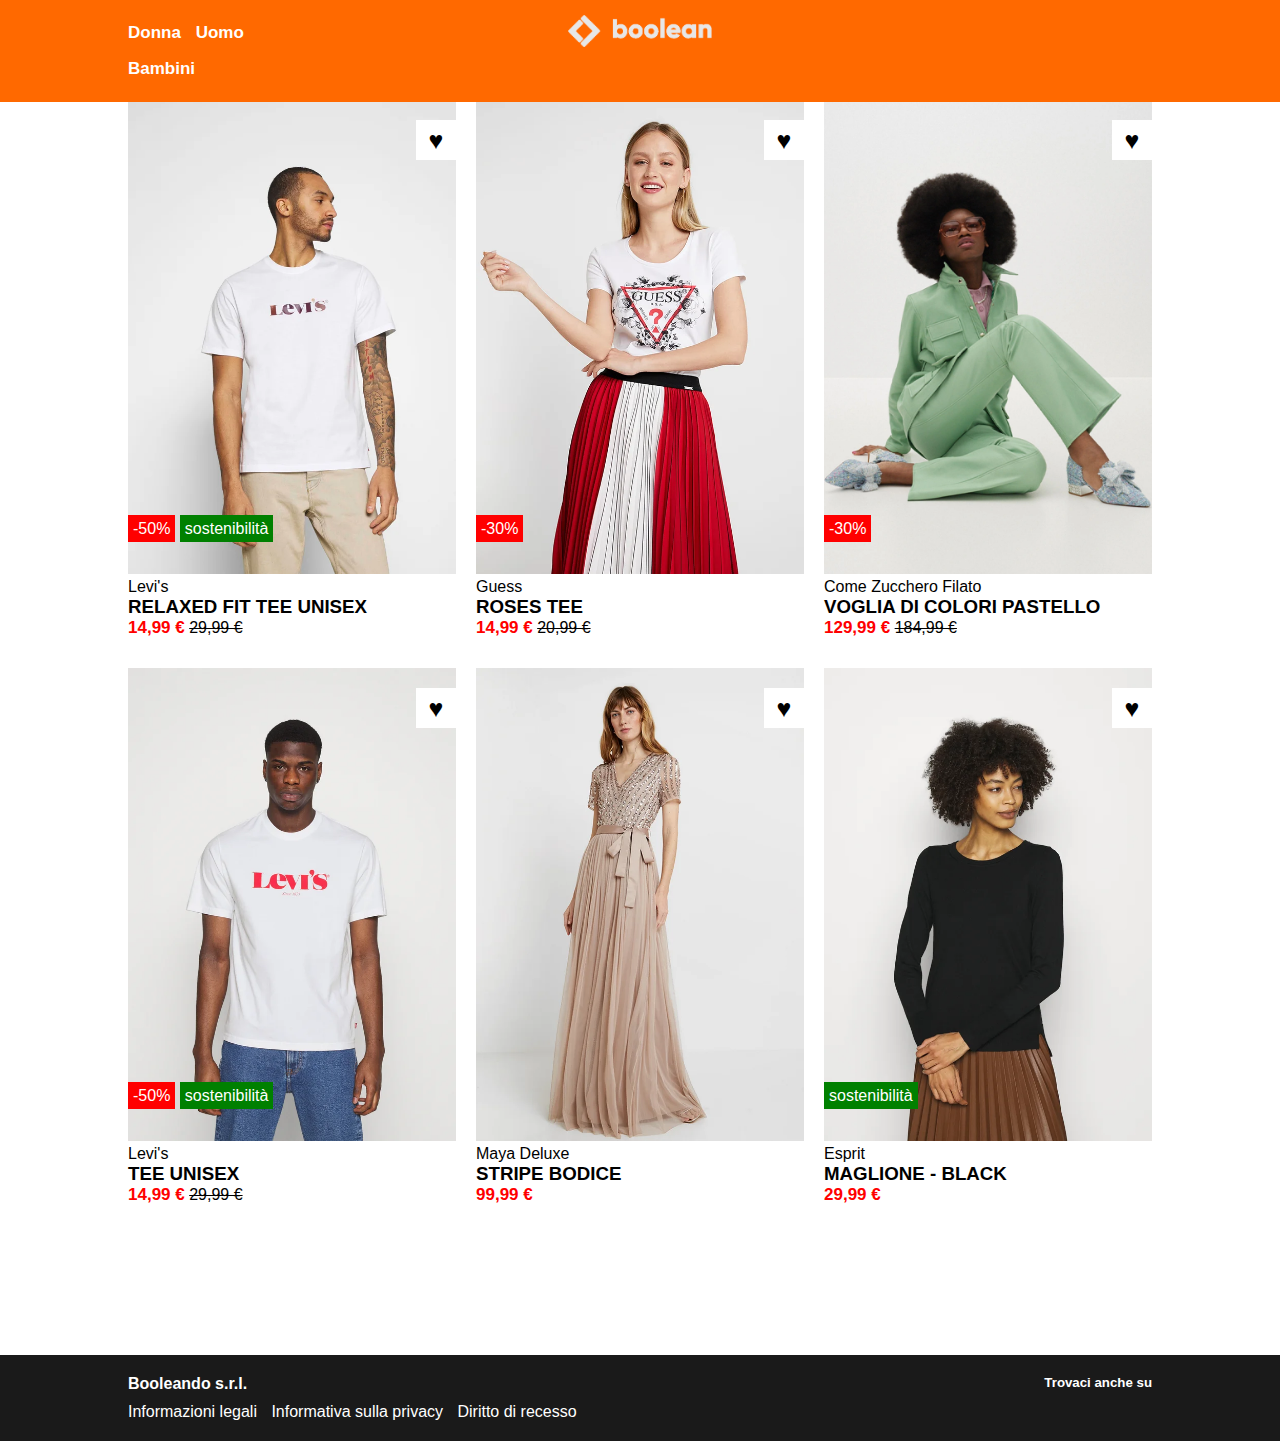
<file: index.html>
<!DOCTYPE html>
<html lang="en">
    <head>
        <meta charset="UTF-8">
        <meta http-equiv="X-UA-Compatible" content="IE=edge">
        <meta name="viewport" content="width=device-width, initial-scale=1.0">
        <title>Zoolando</title>

        <!-- CSS -->
        <link rel="stylesheet" href="https://cdnjs.cloudflare.com/ajax/libs/font-awesome/6.4.0/css/all.min.css" integrity="sha512-iecdLmaskl7CVkqkXNQ/ZH/XLlvWZOJyj7Yy7tcenmpD1ypASozpmT/E0iPtmFIB46ZmdtAc9eNBvH0H/ZpiBw==" crossorigin="anonymous" referrerpolicy="no-referrer" />
        <link rel="stylesheet" href="css/style.css">

    </head>
    <body class="debug font">

        <!-- /*///////HEADER///////*/ -->
        <header class="header_background">
            <nav class="small_bold_text text_color_white ">

                <div class="nav_slot nav_left">
                    <a href="">Donna</a>
                    <a href="">Uomo</a>
                    <a href="">Bambini</a>
                </div>
                <div class="nav_slot  header_logo">
                    <img src="img/boolean-logo.png" alt="">
                </div>
                <div class="nav_slot nav_right">
                    <a href=""><i class="fa-regular fa-user"></i></a>
                    <a href=""><i class="fa-regular fa-heart"></i></a>
                    <a href=""><i class="fa-solid fa-bag-shopping"></i></a>
                </div>

            </nav>

        </header>
        <!-- /*///////MAIN///////*/ -->
        <main>
            <section>

        <!-- MAIN_ROW_1 -->
        <!-- SLOT_1 -->
                <div class="product_row">
                    <div class="product_slot">
                        <div class="product_img">
                            <img src="img/1.webp" alt="">
                            <img  class="product_dysplay" src="img/1b.webp" alt="">
                            <div class="product_badje text_color_white">
                                <span class="discount_badje">-50%</span>
                                <span class="green_badje">sostenibilità</span>
                            </div>
                             <div class="like_button like_button_style">
                                <span>&hearts;</span>  
                             </div>
                        </div>
                        <div class="product_info">
                            <span>Levi's</span>
                            <h3>RELAXED FIT TEE UNISEX</h3>
                            <span class="price small_bold_text">14,99 &euro;</span>
                            <span class="old_price">29,99 &euro;</span>
                        </div>
                    </div>
        <!-- SLOT_2 -->
                    <div class="product_slot">
                        <div class="product_img">
                            <img src="img/2.webp" alt="">
                            <img  class="product_dysplay" src="img/2b.webp" alt="">
                            <div class="product_badje text_color_white">
                                <span class="discount_badje">-30%</span>
                                <span class="green_badje invisible_badje">sostenibilità</span>
                            </div>
                             <div class="like_button like_button_style">
                                <span>&hearts;</span>  
                             </div>
                        </div>
                        <div class="product_info">
                            <span>Guess</span>
                            <h3>ROSES TEE</h3>
                            <span class="price small_bold_text">14,99 &euro;</span>
                            <span class="old_price">20,99 &euro;</span>
                        </div>
                    </div>
        <!-- SLOT_3 -->
                    <div class="product_slot">
                        <div class="product_img">
                            <img src="img/3.webp" alt="">
                            <img  class="product_dysplay" src="img/3b.webp" alt="">
                            <div class="product_badje text_color_white">
                                <span class="discount_badje">-30%</span>
                                <span class="green_badje invisible_badje">sostenibilità</span>
                            </div>
                             <div class="like_button like_button_style">
                                <span>&hearts;</span>  
                             </div>
                        </div>
                        <div class="product_info">
                            <span>Come Zucchero Filato</span>
                            <h3>VOGLIA DI COLORI PASTELLO</h3>
                            <span class="price small_bold_text">129,99 &euro;</span>
                            <span class="old_price">184,99 &euro;</span>
                        </div>
                    </div>
                </div>

        <!-- MAIN_ROW_2 --> 
        <!-- SLOT_1 -->
                <div class="product_row">
                    <div class="product_slot">
                        <div class="product_img">
                            <img src="img/4.webp" alt="">
                            <img  class="product_dysplay" src="img/4b.webp" alt="">
                            <div class="product_badje text_color_white">
                                <span class="discount_badje">-50%</span>
                                <span class="green_badje">sostenibilità</span>
                            </div>
                             <div class="like_button like_button_style">
                                <span>&hearts;</span>  
                             </div>
                        </div>
                        <div class="product_info">
                            <span>Levi's</span>
                            <h3>TEE UNISEX</h3>
                            <span class="price small_bold_text">14,99 &euro;</span>
                            <span class="old_price">29,99 &euro;</span>
                        </div>
                    </div>
        <!-- SLOT_2 -->
                    <div class="product_slot">
                        <div class="product_img">
                            <img src="img/5.webp" alt="">
                            <img  class="product_dysplay" src="img/5b.webp" alt="">
                            <div class="product_badje text_color_white">
                                <span class="discount_badje invisible_badje">-50%</span>
                                <span class="green_badje invisible_badje">sostenibilità</span>
                            </div>
                             <div class="like_button like_button_style">
                                <span>&hearts;</span>  
                             </div>
                        </div>
                        <div class="product_info">
                            <span>Maya Deluxe</span>
                            <h3>STRIPE BODICE</h3>
                            <span class="price small_bold_text">99,99 &euro;</span>
                            <span class="old_price invisible_badje">price&euro;</span>
                        </div>
                    </div>
        <!-- SLOT_3 -->
                    <div class="product_slot">
                        <div class="product_img">
                            <img src="img/6.webp" alt="">
                            <img  class="product_dysplay" src="img/6b.webp" alt="">
                            <div class="product_badje text_color_white">
                                <span class="discount_badje invisible_badje">-50%</span>
                                <span class="green_badje">sostenibilità</span>
                            </div>
                             <div class="like_button like_button_style">
                                <span>&hearts;</span>  
                             </div>
                        </div>
                        <div class="product_info">
                            <span>Esprit</span>
                            <h3>MAGLIONE - BLACK</h3>
                            <span class="price small_bold_text">29,99 &euro;</span>
                            <span class="old_price invisible_badje">price &euro;</span>
                        </div>
                    </div>
                </div>
             </section>

        </main>
        <!-- /*///////FOOTER///////*/ -->
        <!-- SLOT_LEFT -->
        <footer class="footer_background">
            <section>
                <div class="footer_slot text_color_white">
                    <h4>Booleando s.r.l.</h4>
                    <div id="infos">
                        <a href="">Informazioni legali</a>
                        <a href="">Informativa sulla privacy</a>
                        <a href="">Diritto di recesso</a>
                    </div>
                </div>
        <!-- SLOT_RIGHT -->        
                <div class="footer_slot text_color_white">
                    <h5>Trovaci anche su</h5>
                    <div id="socials_accounts">
                        <a href=""><i class="fa-brands fa-square-twitter"></i></a>
                        <a href=""><i class="fa-brands fa-square-facebook"></i></a>
                        <a href=""><i class="fa-brands fa-square-instagram"></i></a>
                        <a href=""><i class="fa-brands fa-square-pinterest"></i></a>
                        <a href=""><i class="fa-brands fa-square-youtube"></i></a>
                    </div>
                </div>
            </section>

        </footer>

        
    </body>
</html>
</file>
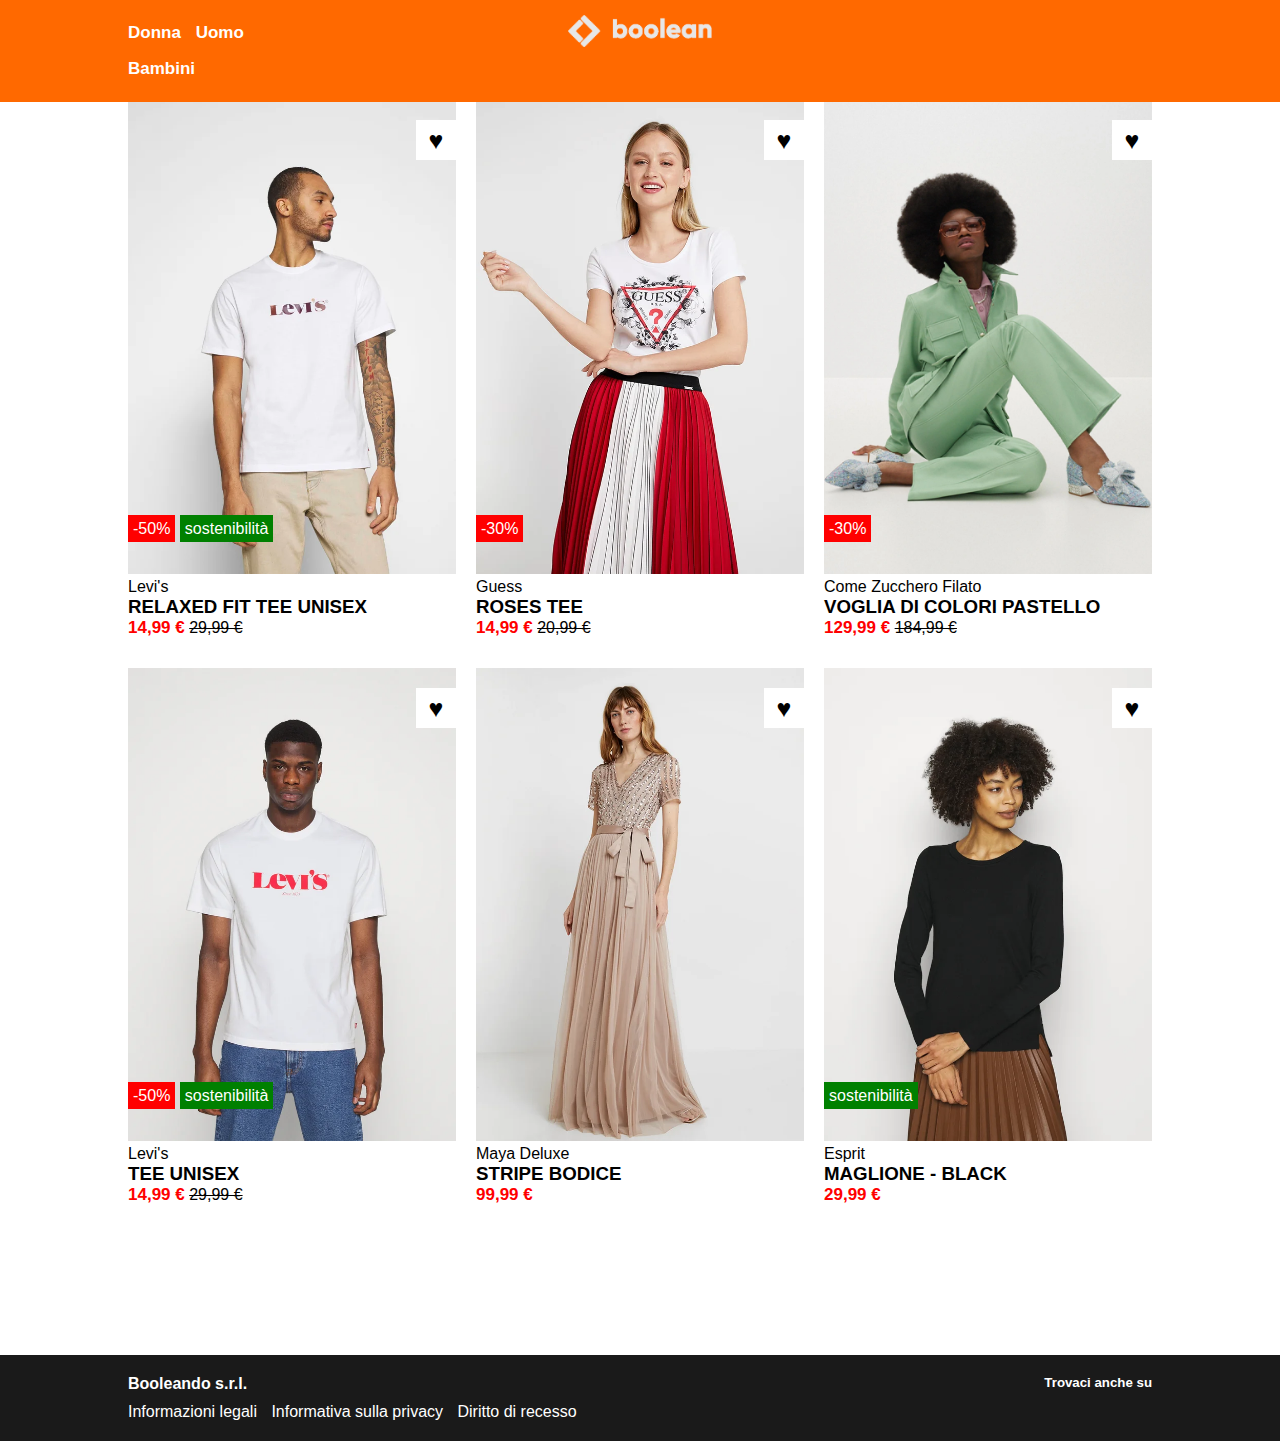
<file: bonus/index.html>
<!DOCTYPE html>
<html lang="en">
    <head>
        <meta charset="UTF-8">
        <meta http-equiv="X-UA-Compatible" content="IE=edge">
        <meta name="viewport" content="width=device-width, initial-scale=1.0">
        <title>Zoolando_Bonus</title>

        <!-- CSS -->
        <link rel="stylesheet" href="https://cdnjs.cloudflare.com/ajax/libs/font-awesome/6.4.0/css/all.min.css" integrity="sha512-iecdLmaskl7CVkqkXNQ/ZH/XLlvWZOJyj7Yy7tcenmpD1ypASozpmT/E0iPtmFIB46ZmdtAc9eNBvH0H/ZpiBw==" crossorigin="anonymous" referrerpolicy="no-referrer" />
        <link rel="stylesheet" href="css/style.css">

    </head>
    <body class="debug font">

        <!-- /*///////HEADER///////*/ -->
        <header class="header_background">
            <nav class="small_bold_text text_color_white ">

                <div class="nav_slot nav_left">
                    <a href="">Donna</a>
                    <a href="">Uomo</a>
                    <a href="">Bambini</a>
                </div>
                <div class="nav_slot  header_logo">
                    <img src="img/boolean-logo.png" alt="">
                </div>
                <div class="nav_slot nav_right">
                    <a href=""><i class="fa-regular fa-user"></i></a>
                    <a href=""><i class="fa-regular fa-heart"></i></a>
                    <a href=""><i class="fa-solid fa-bag-shopping"></i></a>
                </div>

            </nav>

        </header>
        <!-- /*///////MAIN///////*/ -->
        <main>
            <section>

        <!-- MAIN_ROW_1 -->
        <!-- SLOT_1 -->
                <div class="product_row">
                    <div class="product_slot">
                        <div class="product_img">
                            <img src="img/1.webp" alt="">
                            <img  class="product_dysplay" src="img/1b.webp" alt="">
                            <div class="product_badje text_color_white">
                                <span class="discount_badje">-50%</span>
                                <span class="green_badje">sostenibilità</span>
                            </div>
                             <div class="like_button like_button_style">
                                <span>&hearts;</span>  
                             </div>
                        </div>
                        <div class="product_info">
                            <span>Levi's</span>
                            <h3>RELAXED FIT TEE UNISEX</h3>
                            <span class="price small_bold_text">14,99 &euro;</span>
                            <span class="old_price">29,99 &euro;</span>
                        </div>
                    </div>
        <!-- SLOT_2 -->
                    <div class="product_slot">
                        <div class="product_img">
                            <img src="img/2.webp" alt="">
                            <img  class="product_dysplay" src="img/2b.webp" alt="">
                            <div class="product_badje text_color_white">
                                <span class="discount_badje">-30%</span>
                                <span class="green_badje invisible_badje">sostenibilità</span>
                            </div>
                             <div class="like_button like_button_style">
                                <span>&hearts;</span>  
                             </div>
                        </div>
                        <div class="product_info">
                            <span>Guess</span>
                            <h3>ROSES TEE</h3>
                            <span class="price small_bold_text">14,99 &euro;</span>
                            <span class="old_price">20,99 &euro;</span>
                        </div>
                    </div>
        <!-- SLOT_3 -->
                    <div class="product_slot">
                        <div class="product_img">
                            <img src="img/3.webp" alt="">
                            <img  class="product_dysplay" src="img/3b.webp" alt="">
                            <div class="product_badje text_color_white">
                                <span class="discount_badje">-30%</span>
                                <span class="green_badje invisible_badje">sostenibilità</span>
                            </div>
                             <div class="like_button like_button_style">
                                <span>&hearts;</span>  
                             </div>
                        </div>
                        <div class="product_info">
                            <span>Come Zucchero Filato</span>
                            <h3>VOGLIA DI COLORI PASTELLO</h3>
                            <span class="price small_bold_text">129,99 &euro;</span>
                            <span class="old_price">184,99 &euro;</span>
                        </div>
                    </div>
                </div>

        <!-- MAIN_ROW_2 --> 
        <!-- SLOT_1 -->
                <div class="product_row">
                    <div class="product_slot">
                        <div class="product_img">
                            <img src="img/4.webp" alt="">
                            <img  class="product_dysplay" src="img/4b.webp" alt="">
                            <div class="product_badje text_color_white">
                                <span class="discount_badje">-50%</span>
                                <span class="green_badje">sostenibilità</span>
                            </div>
                             <div class="like_button like_button_style">
                                <span>&hearts;</span>  
                             </div>
                        </div>
                        <div class="product_info">
                            <span>Levi's</span>
                            <h3>TEE UNISEX</h3>
                            <span class="price small_bold_text">14,99 &euro;</span>
                            <span class="old_price">29,99 &euro;</span>
                        </div>
                    </div>
        <!-- SLOT_2 -->
                    <div class="product_slot">
                        <div class="product_img">
                            <img src="img/5.webp" alt="">
                            <img  class="product_dysplay" src="img/5b.webp" alt="">
                            <div class="product_badje text_color_white">
                                <span class="discount_badje invisible_badje">-50%</span>
                                <span class="green_badje invisible_badje">sostenibilità</span>
                            </div>
                             <div class="like_button like_button_style">
                                <span>&hearts;</span>  
                             </div>
                        </div>
                        <div class="product_info">
                            <span>Maya Deluxe</span>
                            <h3>STRIPE BODICE</h3>
                            <span class="price small_bold_text">99,99 &euro;</span>
                            <span class="old_price invisible_badje">price&euro;</span>
                        </div>
                    </div>
        <!-- SLOT_3 -->
                    <div class="product_slot">
                        <div class="product_img">
                            <img src="img/6.webp" alt="">
                            <img  class="product_dysplay" src="img/6b.webp" alt="">
                            <div class="product_badje text_color_white">
                                <span class="discount_badje invisible_badje">-50%</span>
                                <span class="green_badje">sostenibilità</span>
                            </div>
                             <div class="like_button like_button_style">
                                <span>&hearts;</span>  
                             </div>
                        </div>
                        <div class="product_info">
                            <span>Esprit</span>
                            <h3>MAGLIONE - BLACK</h3>
                            <span class="price small_bold_text">29,99 &euro;</span>
                            <span class="old_price invisible_badje">price &euro;</span>
                        </div>
                    </div>
                </div>
             </section>

        </main>
        <!-- /*///////FOOTER///////*/ -->
        <!-- SLOT_LEFT -->
        <footer class="footer_background">
            <section>
                <div class="footer_slot text_color_white">
                    <h4>Booleando s.r.l.</h4>
                    <div id="infos">
                        <a href="">Informazioni legali</a>
                        <a href="">Informativa sulla privacy</a>
                        <a href="">Diritto di recesso</a>
                    </div>
                </div>
        <!-- SLOT_RIGHT -->        
                <div class="footer_slot text_color_white">
                    <h5>Trovaci anche su</h5>
                    <div id="socials_accounts">
                        <a href=""><i class="fa-brands fa-square-twitter"></i></a>
                        <a href=""><i class="fa-brands fa-square-facebook"></i></a>
                        <a href=""><i class="fa-brands fa-square-instagram"></i></a>
                        <a href=""><i class="fa-brands fa-square-pinterest"></i></a>
                        <a href=""><i class="fa-brands fa-square-youtube"></i></a>
                    </div>
                </div>
            </section>

        </footer>

        
    </body>
</html>
</file>
<file: css/style.css>
/* RESET */
*{
    margin: 0;
    padding: 0;
    box-sizing: border-box;
}

/* GENERAL_STRUCTURE */
section,nav{
    margin: 0 auto;
    width: 80%;
}

img{
    display: inline-block;
}

/* GENERAL_STYLE */
.font{
    font-family: Arial, Helvetica, sans-serif
}

.small_bold_text{
    font-size: 17px;
    font-weight: bolder;
}

.text_color_white  *{
    color: white;
}

a{
    text-decoration: none;
}

/* GENERAL_ANIMATION */
a:hover{
    text-decoration: underline;
}

/*///////HEADER///////*/

/* HEADER_STRUCTURE */
header{
    position: fixed;
    top: 0;
    right: 0;
    left:0;
    z-index: 3;
}

nav{
    display: flex;
    justify-content: space-between;
    margin-top: 15px;
    margin-bottom: 15px;
}

.nav_slot{
       width: 20%; 
       line-height: 36px;
}

.nav_left{
    text-align: left;
}

.nav_right{
    text-align: right;
}

.nav_left > a{
    margin-right: 10px;
}

.nav_right > a{
    margin-left: 10px;
}

.nav_slot >img{
    width: 70%;
    margin-inline: 15%;
    display: block
}

/* HEADER_STYLE */
.header_background{
    background-color: rgba(255,105,0,255);
}

.text_color_white > .nav_slot >a{
    color: white;
}

/*///////MAIN///////*/

/* MAIN_STRUCTURE */
main{
    margin-top: 100px;
    margin-bottom: 150px;

}

.product_row{
    display: flex;
    justify-content: space-between;
    margin: 30px -10px;

}

.product_slot{
    width: calc((100% / 3 ) - 20px);
    margin-inline: 10px;
}

.product_img{
    position: relative;
}

.product_img > .product_dysplay{
    width: 100%;
    position:absolute;
    top: 0;
    right: 0;
    display: none;
}

.product_img >img{
    width: 100%;
}

.like_button{
    position: absolute;
    top: 20px;
    right: 0;
}

.product_badje{
    position: absolute;
    left: 0;
    bottom: 40px;
}

.product_badje > *{
    padding: 5px;
}

.invisible_badje{
    display:none ;
}

/* MAIN_STYLE */
.green_badje{
    background-color: green;
}

.discount_badje{
    background-color: red;
}

.like_button_style{
    width: 40px;
    height: 40px;
    text-align: center;
    line-height: 40px;
    background-color: white;
    font-size: 25px;
}

.price{
    color: red;

}

.old_price{
    text-decoration:line-through
}

/* MAIN_ANIMATION */
 .product_slot:hover .product_dysplay{
    display:inline-block;

}

/*///////FOOTER///////*/

/* FOOTER_STRUCTURE */
footer > section{
    display: flex;
    justify-content: space-between;
    padding-top: 10px;
    padding-bottom: 10px;
}

.footer_slot > *{
    margin-top: 10px;
    margin-bottom: 10px;
}

/* FOOTER_STYLE */
.footer_background{
    background-color: rgba(26,26,26,255);
}
 
#infos > * {
    margin-right: 10px;
}
#socials_accounts > *{
    font-size: 30px;
    line-height: 17px;
}
</file>
<file: bonus/css/style.css>
/* RESET */
*{
    margin: 0;
    padding: 0;
    box-sizing: border-box;
}

/* GENERAL_STRUCTURE */
section,nav{
    margin: 0 auto;
    width: 80%;
}

img{
    display: inline-block;
}

/* GENERAL_STYLE */
.font{
    font-family: Arial, Helvetica, sans-serif
}

.small_bold_text{
    font-size: 17px;
    font-weight: bolder;
}

.text_color_white  *{
    color: white;
}

a{
    text-decoration: none;
}

/* GENERAL_ANIMATION */
a:hover{
    text-decoration: underline;
}

/*///////HEADER///////*/

/* HEADER_STRUCTURE */
header{
    position: fixed;
    top: 0;
    right: 0;
    left:0;
    z-index: 3;
}

nav{
    display: flex;
    justify-content: space-between;
    margin-top: 15px;
    margin-bottom: 15px;
}

.nav_slot{
       width: 20%; 
       line-height: 36px;
}

.nav_left{
    text-align: left;
}

.nav_right{
    text-align: right;
}

.nav_left > a{
    margin-right: 10px;
}

.nav_right > a{
    margin-left: 10px;
}

.nav_slot >img{
    width: 70%;
    margin-inline: 15%;
    display: block
}

/* HEADER_STYLE */
.header_background{
    background-color: rgba(255,105,0,255);
}

.text_color_white > .nav_slot >a{
    color: white;
}

/*///////MAIN///////*/

/* MAIN_STRUCTURE */
main{
    margin-top: 100px;
    margin-bottom: 150px;

}

.product_row{
    display: flex;
    justify-content: space-between;
    margin: 30px -10px;

}

.product_slot{
    width: calc((100% / 3 ) - 20px);
    margin-inline: 10px;
}

.product_img{
    position: relative;
}

.product_img > .product_dysplay{
    width: 100%;
    position:absolute;
    top: 0;
    right: 0;
    display: none;
}

.product_img >img{
    width: 100%;
}

.like_button{
    position: absolute;
    top: 20px;
    right: 0;
}

.product_badje{
    position: absolute;
    left: 0;
    bottom: 40px;
}

.product_badje > *{
    padding: 5px;
}

.invisible_badje{
    display:none ;
}

/* MAIN_STYLE */
.green_badje{
    background-color: green;
}

.discount_badje{
    background-color: red;
}

.like_button_style{
    width: 40px;
    height: 40px;
    text-align: center;
    line-height: 40px;
    background-color: white;
    font-size: 25px;
}

.price{
    color: red;

}

.old_price{
    text-decoration:line-through
}

/* MAIN_ANIMATION */
 .product_slot:hover .product_dysplay{
    display:inline-block;
}

.like_button span:hover{
    color: red;
    font-size: 35px;
}

/*///////FOOTER///////*/

/* FOOTER_STRUCTURE */
footer > section{
    display: flex;
    justify-content: space-between;
    padding-top: 10px;
    padding-bottom: 10px;
}

.footer_slot > *{
    margin-top: 10px;
    margin-bottom: 10px;
}

/* FOOTER_STYLE */
.footer_background{
    background-color: rgba(26,26,26,255);
}
 
#infos > * {
    margin-right: 10px;
}
#socials_accounts > *{
    font-size: 30px;
    line-height: 17px;
}
</file>
